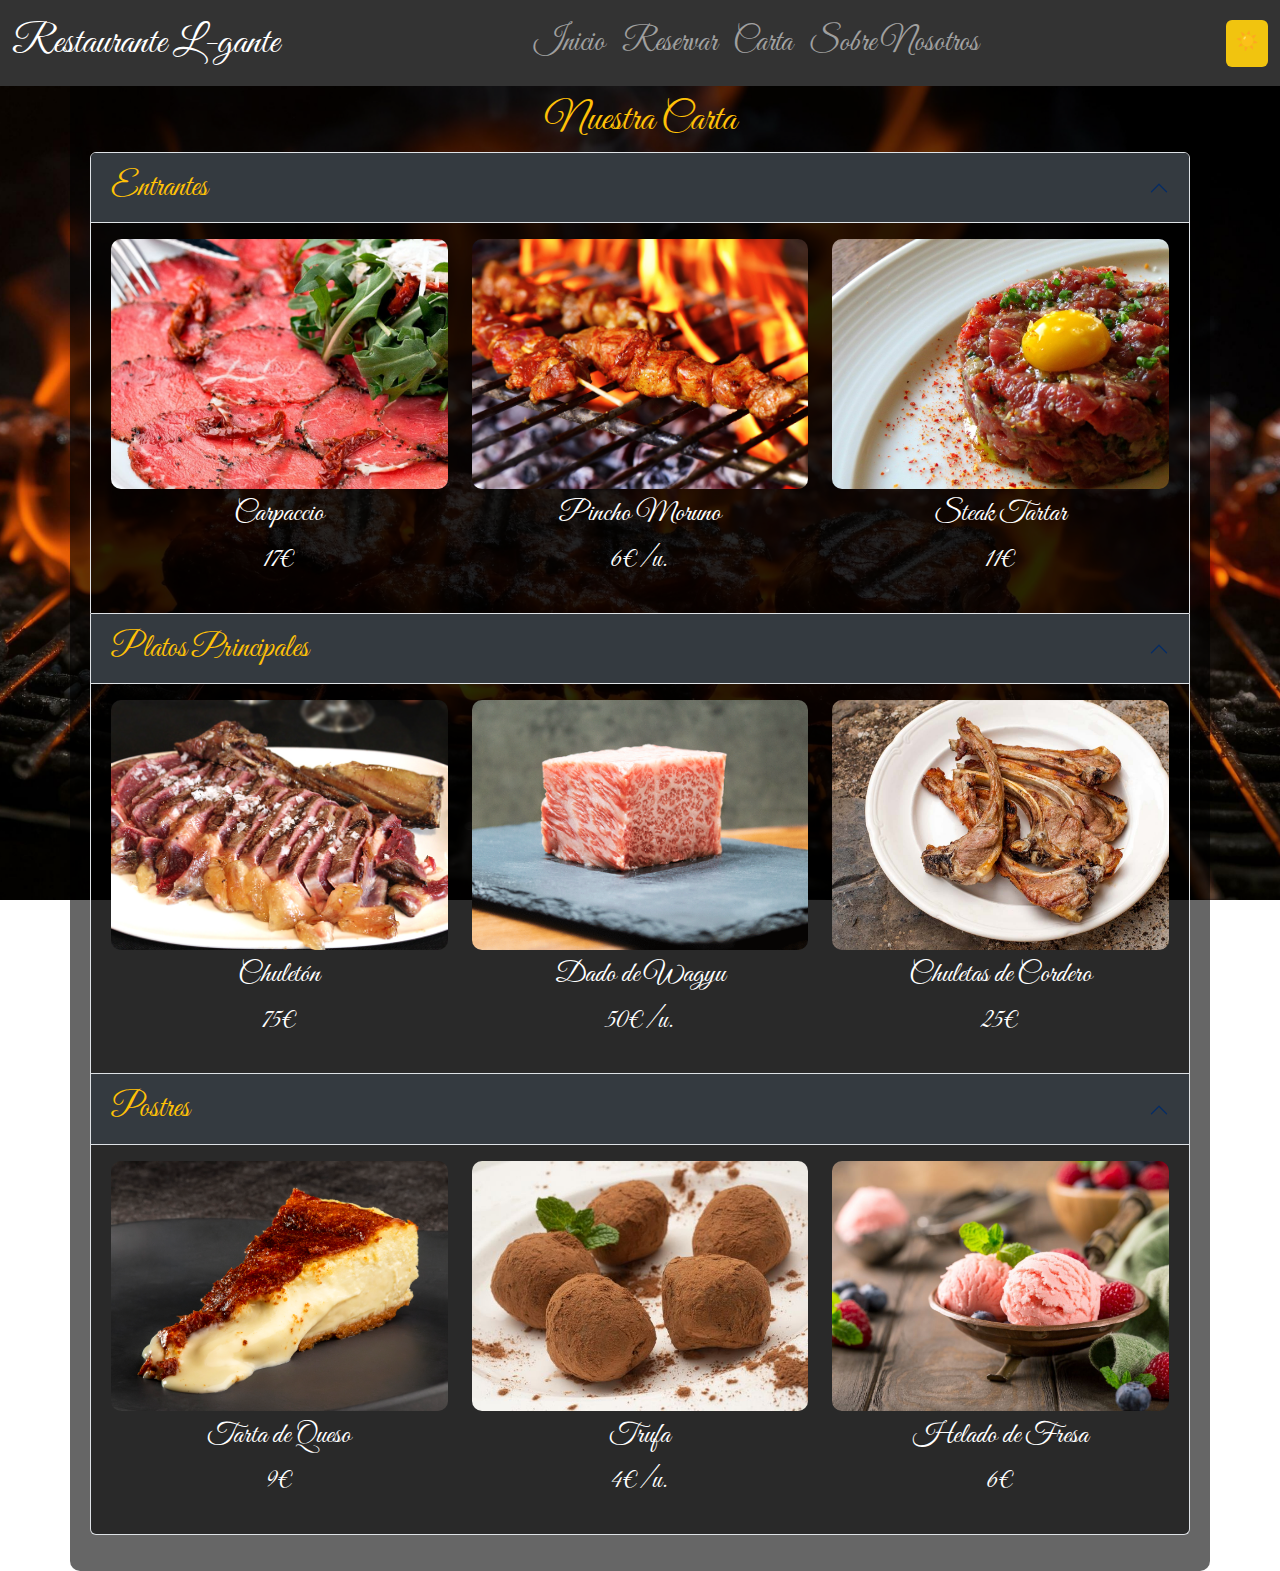
<file: Restaurante/carta.html>
<!DOCTYPE html>
<html lang="en">
<head>
    <meta charset="UTF-8">
    <meta name="viewport" content="width=device-width, initial-scale=1.0">
    <title>Carta</title>
    <link href="https://cdn.jsdelivr.net/npm/bootstrap@5.3.0/dist/css/bootstrap.min.css" rel="stylesheet">
    <link href="https://fonts.googleapis.com/css2?family=Great+Vibes&display=swap" rel="stylesheet">
    <link rel="stylesheet" href="/Restaurante/styles/carta.css">
</head>
<body>
    <div id="navbar-container"></div>
    <div class="container mt-5 pt-5 text-center menu-container">
        <h1 class="text-warning">Nuestra Carta</h1>
        <div class="accordion mb-3" id="menuAccordion">
            <div class="accordion-item">
                <h2 class="accordion-header text-center" id="headingEntrantes">
                    <button class="accordion-button  bg-dark" type="button" data-bs-toggle="collapse" data-bs-target="#collapseEntrantes" aria-expanded="true" aria-controls="collapseEntrantes">
                        Entrantes
                    </button>
                </h2>
                <div id="collapseEntrantes" class="accordion-collapse collapse show" aria-labelledby="headingEntrantes" data-bs-parent="#menuAccordion">
                    <div class="accordion-body ">
                        <div class="row">
                            <div class="col-md-4">
                                <img src="platos/e1.jpg" class="menu-img" alt="Entrante 1">
                                <h5 class="mt-2">Carpaccio</h5>
                                <p>17€</p>
                            </div>
                            <div class="col-md-4">
                                <img src="platos/e2.jpg" class="menu-img" alt="Entrante 2">
                                <h5 class="mt-2">Pincho Moruno</h5>
                                <p>6€/u.</p>
                            </div>
                            <div class="col-md-4">
                                <img src="platos/e3.jpg" class="menu-img" alt="Entrante 3">
                                <h5 class="mt-2">Steak Tartar</h5>
                                <p>11€</p>
                            </div>
                        </div>
                    </div>
                </div>
            </div>   

            <div class="accordion-item">
                <h2 class="accordion-header text-center" id="headingPrincipales">
                    <button class="accordion-button bg-dark" type="button" data-bs-toggle="collapse" data-bs-target="#collapsePrincipales" aria-expanded="false" aria-controls="collapsePrincipales">
                        Platos Principales
                    </button>
                </h2>
                <div id="collapsePrincipales" class="accordion-collapse collapse show" aria-labelledby="headingPrincipales" data-bs-parent="#menuAccordion">
                    <div class="accordion-body ">
                        <div class="row">
                            <div class="col-md-4">
                                <img src="platos/p1.jpg" class="menu-img" alt="Principal 1">
                                <h5 class="mt-2">Chuletón</h5>
                                <p>75€</p>
                            </div>
                            <div class="col-md-4">
                                <img src="platos/p3.png" class="menu-img" alt="Principal 3">
                                <h5 class="mt-2">Dado de Wagyu</h5>
                                <p>50€/u.</p>
                            </div>
                            <div class="col-md-4">
                                <img src="platos/p2.jpg" class="menu-img" alt="Principal 2">
                                <h5 class="mt-2">Chuletas de Cordero</h5>
                                <p>25€</p>
                            </div>
                        </div>
                    </div>
                </div>
            </div>  

            <div class="accordion-item">
                <h2 class="accordion-header text-center" id="headingPostres">
                    <button class="accordion-button bg-dark" type="button" data-bs-toggle="collapse" data-bs-target="#collapsePostres" aria-expanded="false" aria-controls="collapsePostres">
                        Postres
                    </button>
                </h2>
                <div id="collapsePostres" class="accordion-collapse collapse show" aria-labelledby="headingPostres" data-bs-parent="#menuAccordion">
                    <div class="accordion-body ">
                        <div class="row">
                            <div class="col-md-4">
                                <img src="platos/po1.jpg" class="menu-img" alt="Postre 1">
                                <h5 class="mt-2">Tarta de Queso</h5>
                                <p>9€</p>
                            </div>
                            <div class="col-md-4">
                                <img src="platos/po2.jpg" class="menu-img" alt="Postre 2">
                                <h5 class="mt-2">Trufa</h5>
                                <p>4€/u.</p>
                            </div>
                            <div class="col-md-4">
                                <img src="platos/po3.jpg" class="menu-img" alt="Postre 3">
                                <h5 class="mt-2">Helado de Fresa</h5>
                                <p>6€</p>
                            </div>
                        </div>
                    </div>
                </div>
            </div>  
        </div>
    </div>

    <script src="https://cdn.jsdelivr.net/npm/bootstrap@5.3.0/dist/js/bootstrap.bundle.min.js"></script>
</body>
</html>
<script>
    fetch('navbar.html')
        .then(response => response.text())
        .then(data => {
            document.getElementById('navbar-container').innerHTML = data;
            const modeBtn = document.getElementById('modo-btn');
        const body = document.body;

        if (localStorage.getItem('dark-mode') !== 'false') {
            body.classList.remove('light-mode');
            modeBtn.textContent = '☀️';
        } else {
            body.classList.add('light-mode');
            modeBtn.textContent = '🌙';
        }

        modeBtn.addEventListener('click', () => {
            body.classList.toggle('light-mode');
            const isLightMode = body.classList.contains('light-mode');
            modeBtn.textContent = isLightMode ? '🌙' : '☀️';
            localStorage.setItem('dark-mode', isLightMode ? 'false' : 'true');
        });
    })
    .catch(error => console.error('Error cargando el navbar:', error));
</script>
</file>
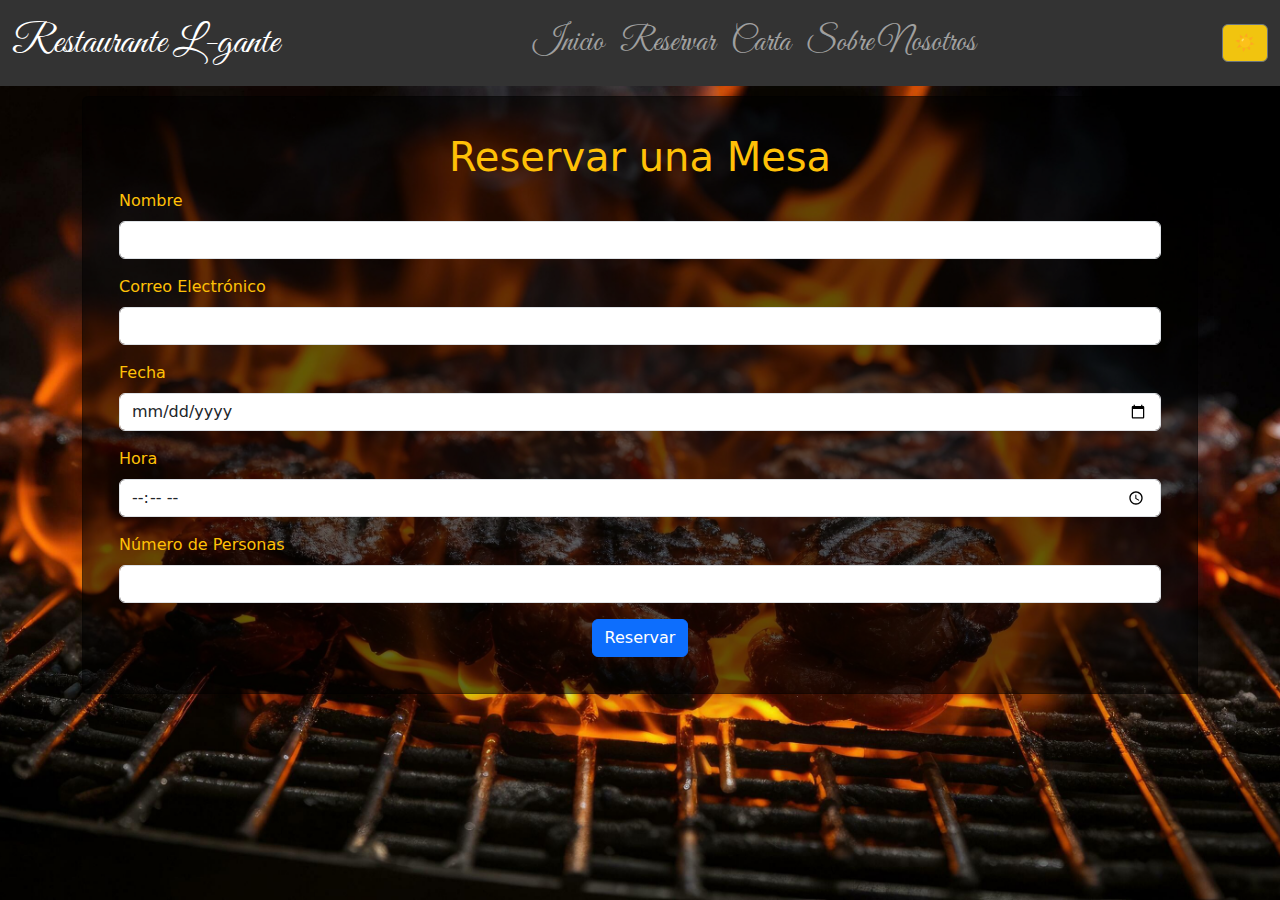
<file: Restaurante/reservar.html>
<!DOCTYPE html>
<html lang="en">
<head>
    <meta charset="UTF-8">
    <meta name="viewport" content="width=device-width, initial-scale=1.0">
    <title>Reservar</title>
    <link href="https://cdn.jsdelivr.net/npm/bootstrap@5.3.0/dist/css/bootstrap.min.css" rel="stylesheet">
    <link href="https://fonts.googleapis.com/css2?family=Great+Vibes&display=swap" rel="stylesheet">
    <link rel="stylesheet" href="/Restaurante/styles/reservar.css"> 
</head>
<body>
    <div id="navbar-container"></div>
    <div class="container mt-5 pt-5">
        <div class="card text-white shadow">
            <div class="card-body text-warning">
                <h1 class="text-center">Reservar una Mesa</h1>
                <form id="reservationForm">
                    <div class="mb-3">
                        <label for="name" class="form-label">Nombre</label>
                        <input type="text" class="form-control" id="name" required>
                    </div>
                    <div class="mb-3">
                        <label for="email" class="form-label">Correo Electrónico</label>
                        <input type="email" class="form-control" id="email" required>
                    </div>
                    <div class="mb-3">
                        <label for="date" class="form-label">Fecha</label>
                        <input type="date" class="form-control" id="date" required>
                    </div>
                    <div class="mb-3">
                        <label for="time" class="form-label">Hora</label>
                        <input type="time" class="form-control" id="time" required>
                    </div>
                    <div class="mb-3">
                        <label for="guests" class="form-label">Número de Personas</label>
                        <input type="number" class="form-control" id="guests" required>
                    </div>
                    <div class="text-center">
                        <button type="submit" class="btn btn-primary">Reservar</button>
                    </div>
                </form>               
                <div id="successMessage" class="alert alert-success alert-custom mt-3" style="display: none;">
                    <strong>¡Éxito!</strong> Su reserva está confirmada. Se le ha enviado un correo con los detalles.
                </div>
            </div>
        </div>
    </div>

    <script src="https://cdn.jsdelivr.net/npm/bootstrap@5.3.0/dist/js/bootstrap.bundle.min.js"></script>
    <script>
        fetch('navbar.html')
            .then(response => response.text())
            .then(data => {
                document.getElementById('navbar-container').innerHTML = data;
                const modeBtn = document.getElementById('modo-btn');
                const body = document.body;
        
                if (localStorage.getItem('dark-mode') !== 'false') {
                    body.classList.remove('light-mode');
                    modeBtn.textContent = '☀️';
                } else {
                    body.classList.add('light-mode');
                    modeBtn.textContent = '🌙';
                }
        
                modeBtn.addEventListener('click', () => {
                    body.classList.toggle('light-mode');
                    const isLightMode = body.classList.contains('light-mode');
                    modeBtn.textContent = isLightMode ? '🌙' : '☀️';
                    localStorage.setItem('dark-mode', isLightMode ? 'false' : 'true');
                });
            })
            .catch(error => console.error('Error cargando el navbar:', error));

        document.getElementById('reservationForm').addEventListener('submit', function(event) {
            event.preventDefault(); 
            document.getElementById('successMessage').style.display = 'block';
        });
    </script>
</body>
</html>
</file>
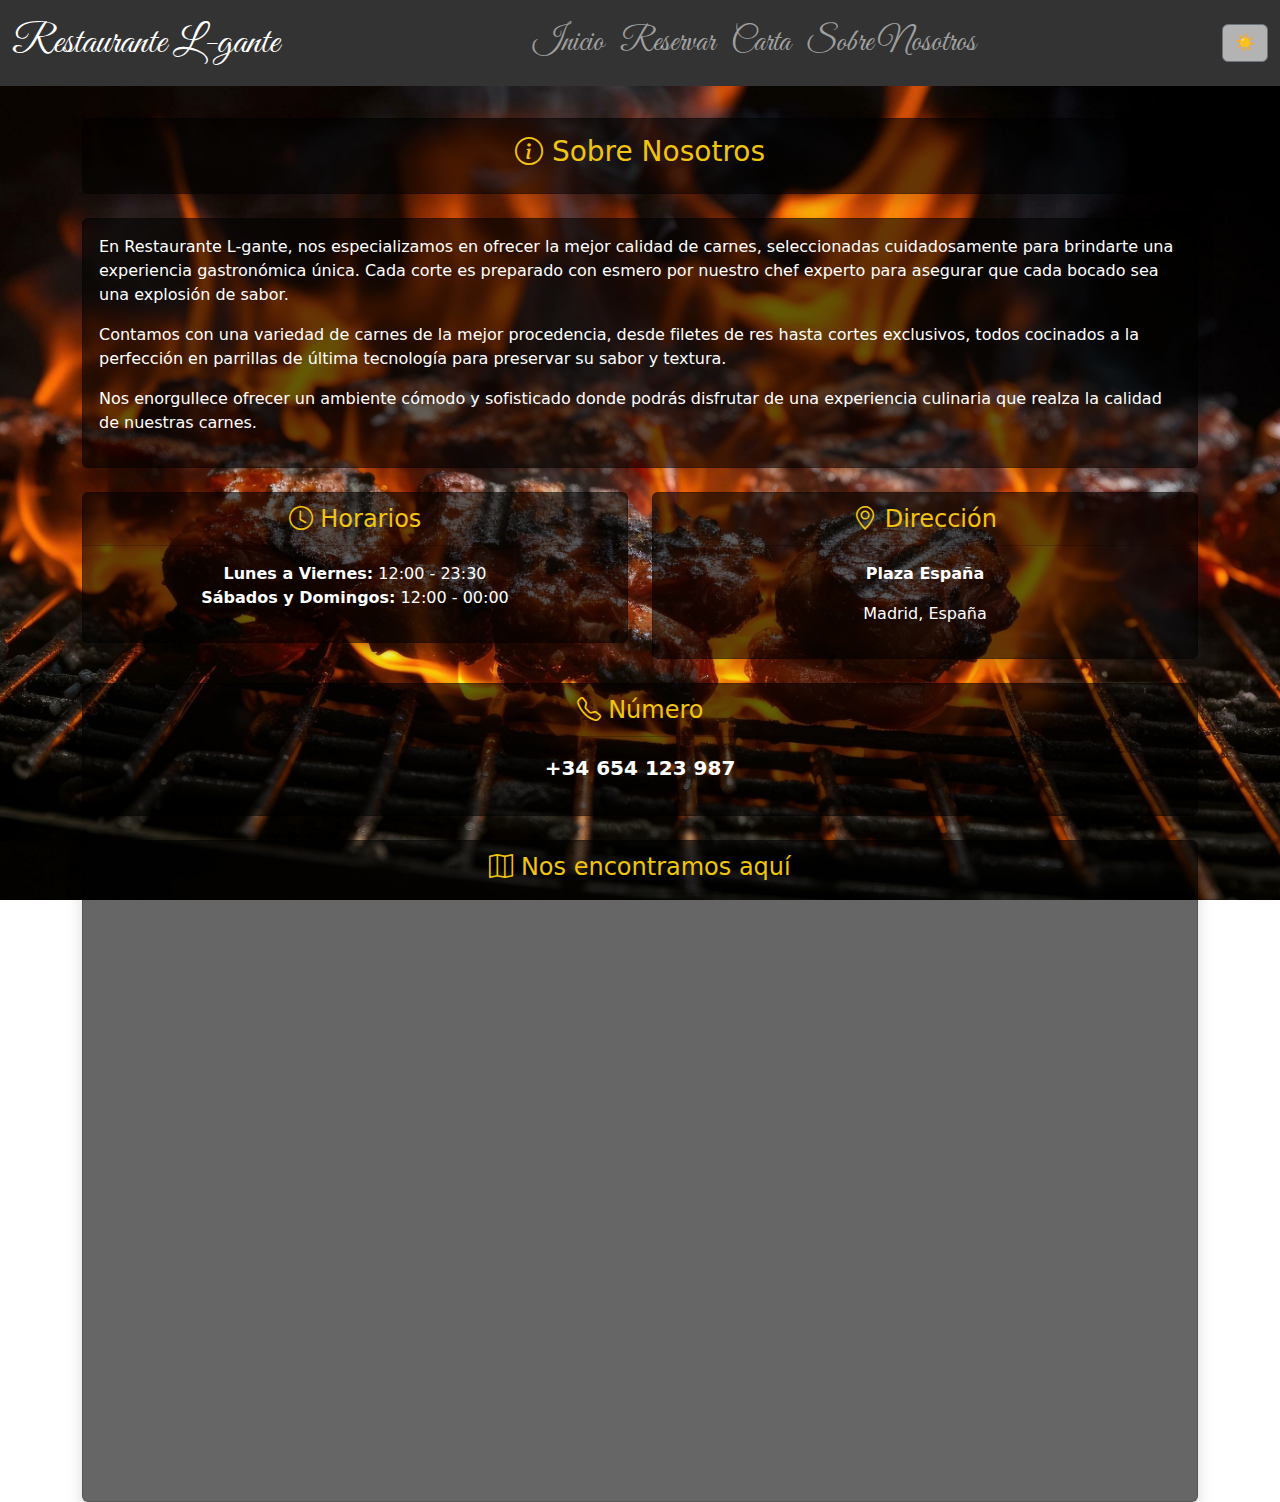
<file: Restaurante/sobre-nosotros.html>
<!DOCTYPE html>
<html lang="es">
<head>
    <meta charset="UTF-8">
    <meta name="viewport" content="width=device-width, initial-scale=1.0">
    <title>Sobre Nosotros</title>
    <link href="https://cdn.jsdelivr.net/npm/bootstrap@5.3.0/dist/css/bootstrap.min.css" rel="stylesheet">
    <link href="https://cdn.jsdelivr.net/npm/bootstrap-icons/font/bootstrap-icons.css" rel="stylesheet"> 
    <link href="https://fonts.googleapis.com/css2?family=Great+Vibes&display=swap" rel="stylesheet">
    <link rel="stylesheet" href="/Restaurante/styles/sobreNosotros.css"> 
</head>
<body class="sobre-nosotros">
<div id="navbar-container"></div>
    <div class="container mt-5">
        <div class="card shadow mb-4">
            <div class="card-body text-center">
                <h2 class="card-title fs-3"><i class="bi bi-info-circle"></i> Sobre Nosotros</h2>
            </div>
        </div>
        <div class="card  shadow mb-4">
            <div class="card-body">
                <p>En Restaurante L-gante, nos especializamos en ofrecer la mejor calidad de carnes, seleccionadas cuidadosamente para brindarte una experiencia gastronómica única. Cada corte es preparado con esmero por nuestro chef experto para asegurar que cada bocado sea una explosión de sabor.</p>
                <p>Contamos con una variedad de carnes de la mejor procedencia, desde filetes de res hasta cortes exclusivos, todos cocinados a la perfección en parrillas de última tecnología para preservar su sabor y textura.</p>
                <p>Nos enorgullece ofrecer un ambiente cómodo y sofisticado donde podrás disfrutar de una experiencia culinaria que realza la calidad de nuestras carnes.</p>
            </div>
        </div>
        <div class="row">
            <div class="col-md-6 mb-4 text-center">
                <div class="card  shadow">
                    <div class="card-header  text-center fs-4">
                        <i class="bi bi-clock"></i> Horarios
                    </div>
                    <div class="card-body">
                        <ul class="list-unstyled">
                            <li><strong>Lunes a Viernes:</strong> 12:00 - 23:30</li>
                            <li><strong>Sábados y Domingos:</strong> 12:00 - 00:00</li>
                        </ul>
                    </div>
                </div>
            </div>
            <div class="col-md-6 mb-4">
                <div class="card shadow text-center">
                    <div class="card-header  text-center fs-4">
                        <i class="bi bi-geo-alt"></i> Dirección
                    </div>
                    <div class="card-body">
                        <p><strong>Plaza España</strong></p>
                        <p>Madrid, España</p>
                    </div>
                </div>
            </div>
        </div>
        <div class="row">
            <div class="col-md-12">
                <div class="card shadow">
                    <div class="card-header text-center fs-4">
                        <i class="bi bi-telephone"></i> Número
                    </div>
                    <div class="card-body text-center">
                        <p class="fs-5"><strong>+34 654 123 987</strong></p>
                    </div>
                </div>
            </div>
        </div>
        <div class="card shadow mt-4">
            <div class="card-header  text-center fs-4">
                <i class="bi bi-map"></i> Nos encontramos aquí
            </div>
            <div class="card-body p-0">
                <iframe class="mapa-ubicacion" 
                src="https://www.google.com/maps/embed?pb=!1m18!1m12!1m3!1d3040.6038940578673!2d-3.7122747846110426!3d40.42387407936447!2m3!1f0!2f0!3f0!3m2!1i1024!2i768!4f13.1!3m3!1m2!1s0xd422629b238bf7f%3A0x3460baf97dfdfb!2sPlaza%20de%20Espa%C3%B1a%2C%2028013%20Madrid%2C%20Espa%C3%B1a!5e0!3m2!1ses!2ses!4v1700000000000!5m2!1ses!2ses"
                allowfullscreen="" loading="lazy">
                </iframe>

            </div>
        </div>
    </div>

</body>
</html>
<script src="https://cdn.jsdelivr.net/npm/bootstrap@5.3.0/dist/js/bootstrap.bundle.min.js"></script>
<script>
    fetch('navbar.html')
        .then(response => response.text())
        .then(data => {
            document.getElementById('navbar-container').innerHTML = data;
            const modeBtn = document.getElementById('modo-btn');
        const body = document.body;

        if (localStorage.getItem('dark-mode') !== 'false') {
            body.classList.remove('light-mode');
            modeBtn.textContent = '☀️';
        } else {
            body.classList.add('light-mode');
            modeBtn.textContent = '🌙';
        }

        modeBtn.addEventListener('click', () => {
            body.classList.toggle('light-mode');
            const isLightMode = body.classList.contains('light-mode');
            modeBtn.textContent = isLightMode ? '🌙' : '☀️';
            localStorage.setItem('dark-mode', isLightMode ? 'false' : 'true');
        });
    })
    .catch(error => console.error('Error cargando el navbar:', error));
</script>
</file>
<file: Restaurante/styles/carta.css>
@charset "UTF-8";
body {
  background-image: url("/Restaurante/carrusel/fn.jpg");
  background-size: cover;
  background-position: center;
  background-attachment: fixed;
  color: white;
  font-family: "Great Vibes", cursive;
}

.navbar-brand {
  font-family: "Great Vibes", cursive;
}

#navbarNav {
  font-family: "Great Vibes", cursive;
}

.navbar-nav {
  width: 50%;
}

.menu-container {
  background-color: rgba(0, 0, 0, 0.6);
  padding: 20px;
  border-radius: 10px;
}

.accordion-item {
  background-color: rgba(0, 0, 0, 0.6);
}

.accordion-button {
  background-color: #343a40 !important;
  color: #ffc107 !important;
  font-size: 2rem;
}

.menu-img {
  object-fit: cover;
  height: 250px;
  width: 100%;
  border-radius: 10px;
}

h5 {
  font-size: 1.8rem;
}

p {
  font-size: 1.7rem;
}

/* Modo claro */
body.light-mode {
  background-color: #ffffff;
  color: #000000; 
}

body.light-mode .accordion-button {
  background-color: #84daff;
  color: #333; 
}

body.light-mode .accordion-body {
  background-color: #c1c0c0;
  color: #333; 
}

.navbar {
  background-color: #333;
}

body.light-mode .navbar {
  background-color: #ffffff;
}

body.light-mode .navbar-brand {
  color: #000000; 
}

#modo-btn {
  transition: 0.3s;
  background-color: #f1c40f;
  color: #333;
  border: none;
  cursor: pointer;
  padding: 10px;
  font-size: 18px;
}

body.light-mode #modo-btn {
  background-color: #333;
  color: #f1c40f;
}

body:not(.light-mode) .accordion-button {
  color: #ffc107; 
}

body:not(.light-mode) .accordion-body {
  color: #fff; 
}

body.light-mode .navbar-nav .nav-link {
  color: #000000;
}
</file>
<file: Restaurante/styles/reservar.css>
body {
  background-image: url("/Restaurante/carrusel/fn.jpg");
  background-size: cover;
  background-position: center;
  background-attachment: fixed;
  color: white;
}

.navbar-brand {
  font-family: "Great Vibes", cursive;
}

.navbar-nav {
  font-family: "Great Vibes", cursive;
  width: 50%;
}

.container {
  margin-top: 5rem;
}

.card {
  background-color: rgba(0, 0, 0, 0.6);
  padding: 20px;
}

h1 {
  font-size: 2.5rem;
}

body.light-mode {
  background-color: #f8f9fa;
  color: #333333;
}

body.light-mode .card {
  background-color: #c1c0c0;
  color: #333333;
  box-shadow: 0 0 15px rgba(0, 0, 0, 0.1);
}

.navbar {
  background-color: #333;
}

body.light-mode .navbar {
  background-color: #ffffff;
  color: #333333;
}

body.light-mode .navbar-brand {
  color: #333333;
}

body.light-mode h1,
body.light-mode .form-label,
body.light-mode .navbar-nav .nav-link,
body.light-mode .btn-primary,
body.light-mode .card-title,
body.light-mode .card-header {
  color: #333333;
}

#modo-btn {
  transition: 0.3s;
  background-color: #f1c40f;
  color: #333333;
}

body.light-mode #modo-btn {
  background-color: #333333;
  color: #f1c40f;
}
</file>
<file: Restaurante/styles/sobreNosotros.css>
body.sobre-nosotros {
  padding-top: 70px;
  background-image: url("/Restaurante/carrusel/fn.jpg");
  background-size: cover;
  background-position: center;
  background-attachment: fixed;
  color: #f1c40f;
}

.navbar-brand {
  font-family: "Great Vibes", cursive;
}

.navbar-nav {
  width: 50%;
}

.navbar-nav .nav-link {
  font-family: "Great Vibes", cursive;
}

.card {
  background-color: rgba(0, 0, 0, 0.6);
  color: #ffffff;
}

.card-header {
  font-size: 1.5rem;
  color: #f1c40f;
}

.card-title {
  color: #f1c40f;
}

ul.navbar-nav {
  margin: 0;
  padding: 0;
}

body.sobre-nosotros ul.navbar-nav {
  margin: 0;
  padding: 0;
}

.mapa-ubicacion {
  width: 100%;
  height: 600px;
  border: 0;
  border-radius: 0 0 10px 10px;
}

/* Modo claro */
body.light-mode {
  background-color: #ffffff;
  color: #000000;
}

body.light-mode .card {
  background-color: #c1c0c0;
  color: #000000;
  box-shadow: 0 0 15px rgba(0, 0, 0, 0.2);
}

.navbar {
  background-color: #333;
}

body.light-mode .navbar {
  background-color: #f8f9fa;
  color: #000000;
}

body.light-mode .navbar-brand {
  color: #000000;
}

body.light-mode h1,
body.light-mode .form-label,
body.light-mode .navbar-nav .nav-link,
body.light-mode .btn-primary,
body.light-mode .card-title,
body.light-mode .card-header {
  color: #000000;
}

#modo-btn {
  transition: 0.3s;
  background-color: #b3b3b3;
  color: #333;
}

body.light-mode #modo-btn {
  background-color: #333;
  color: #f1c40f;
}
</file>
